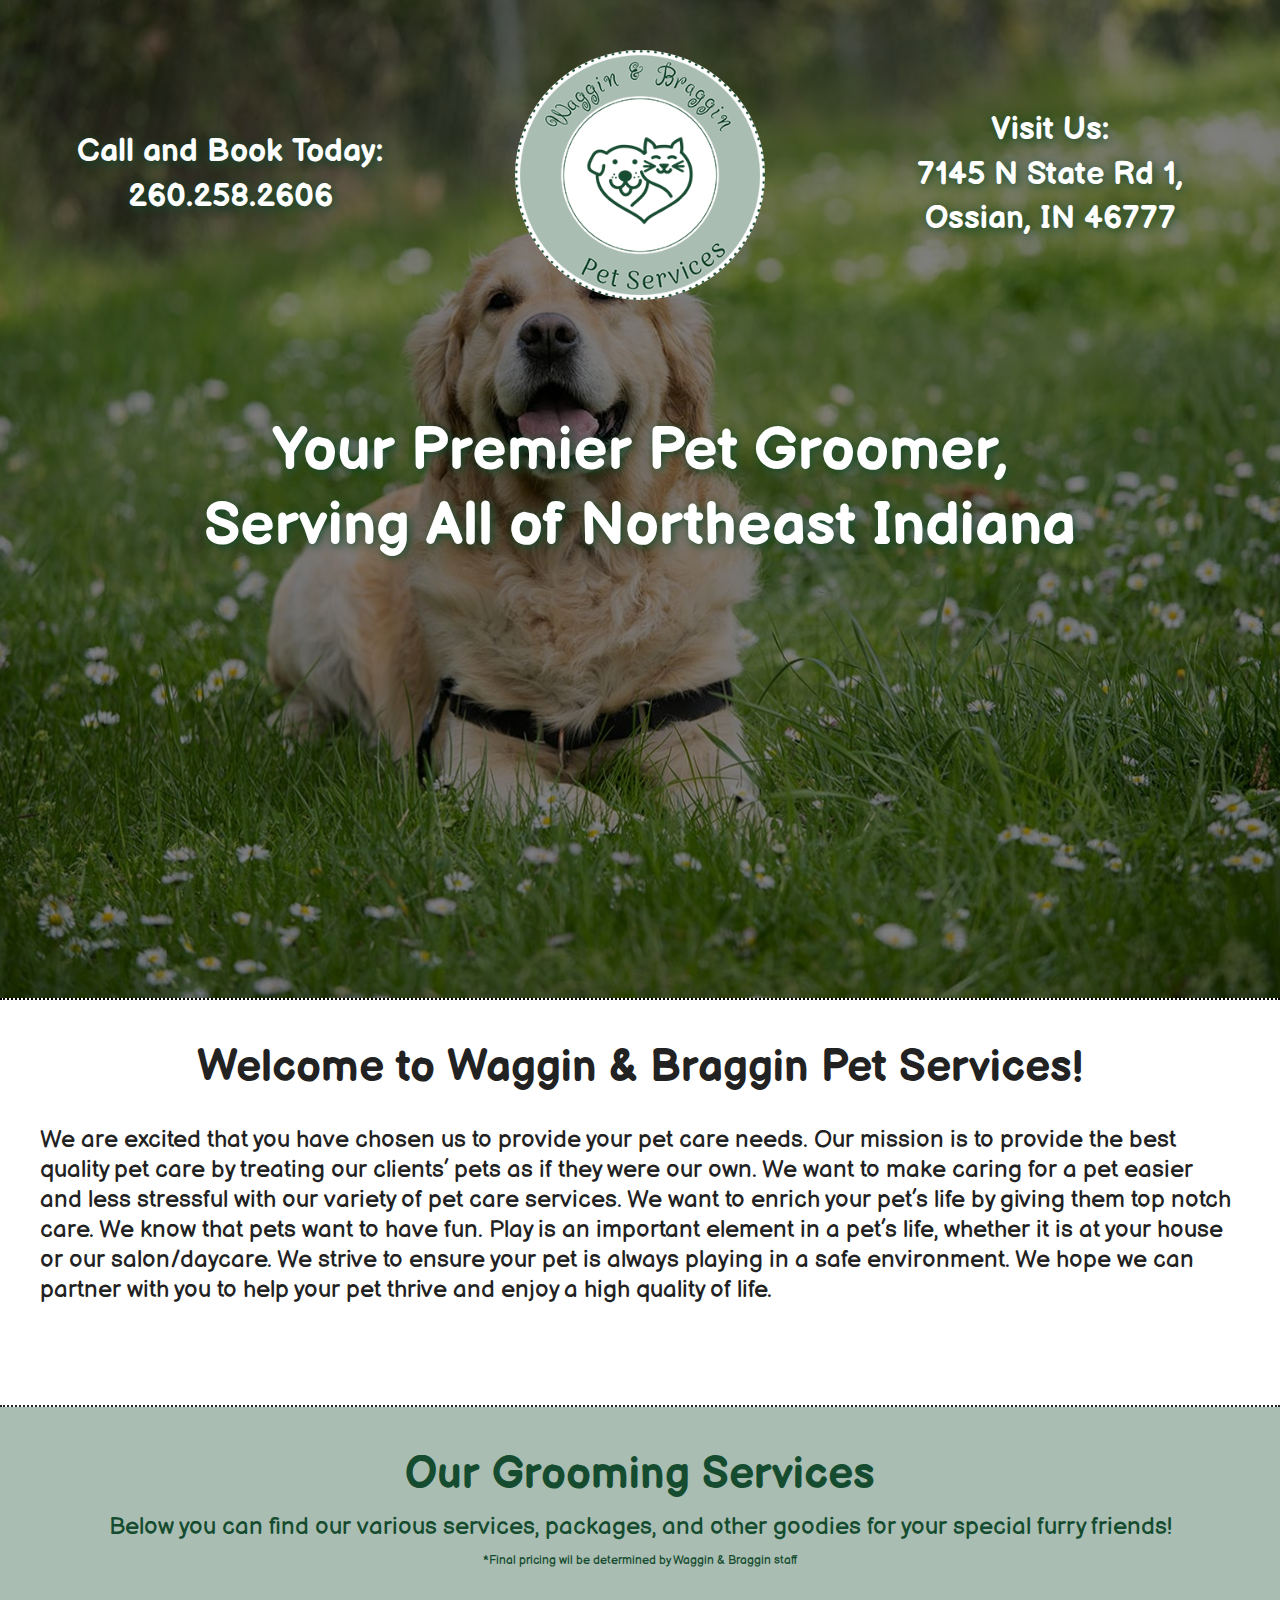
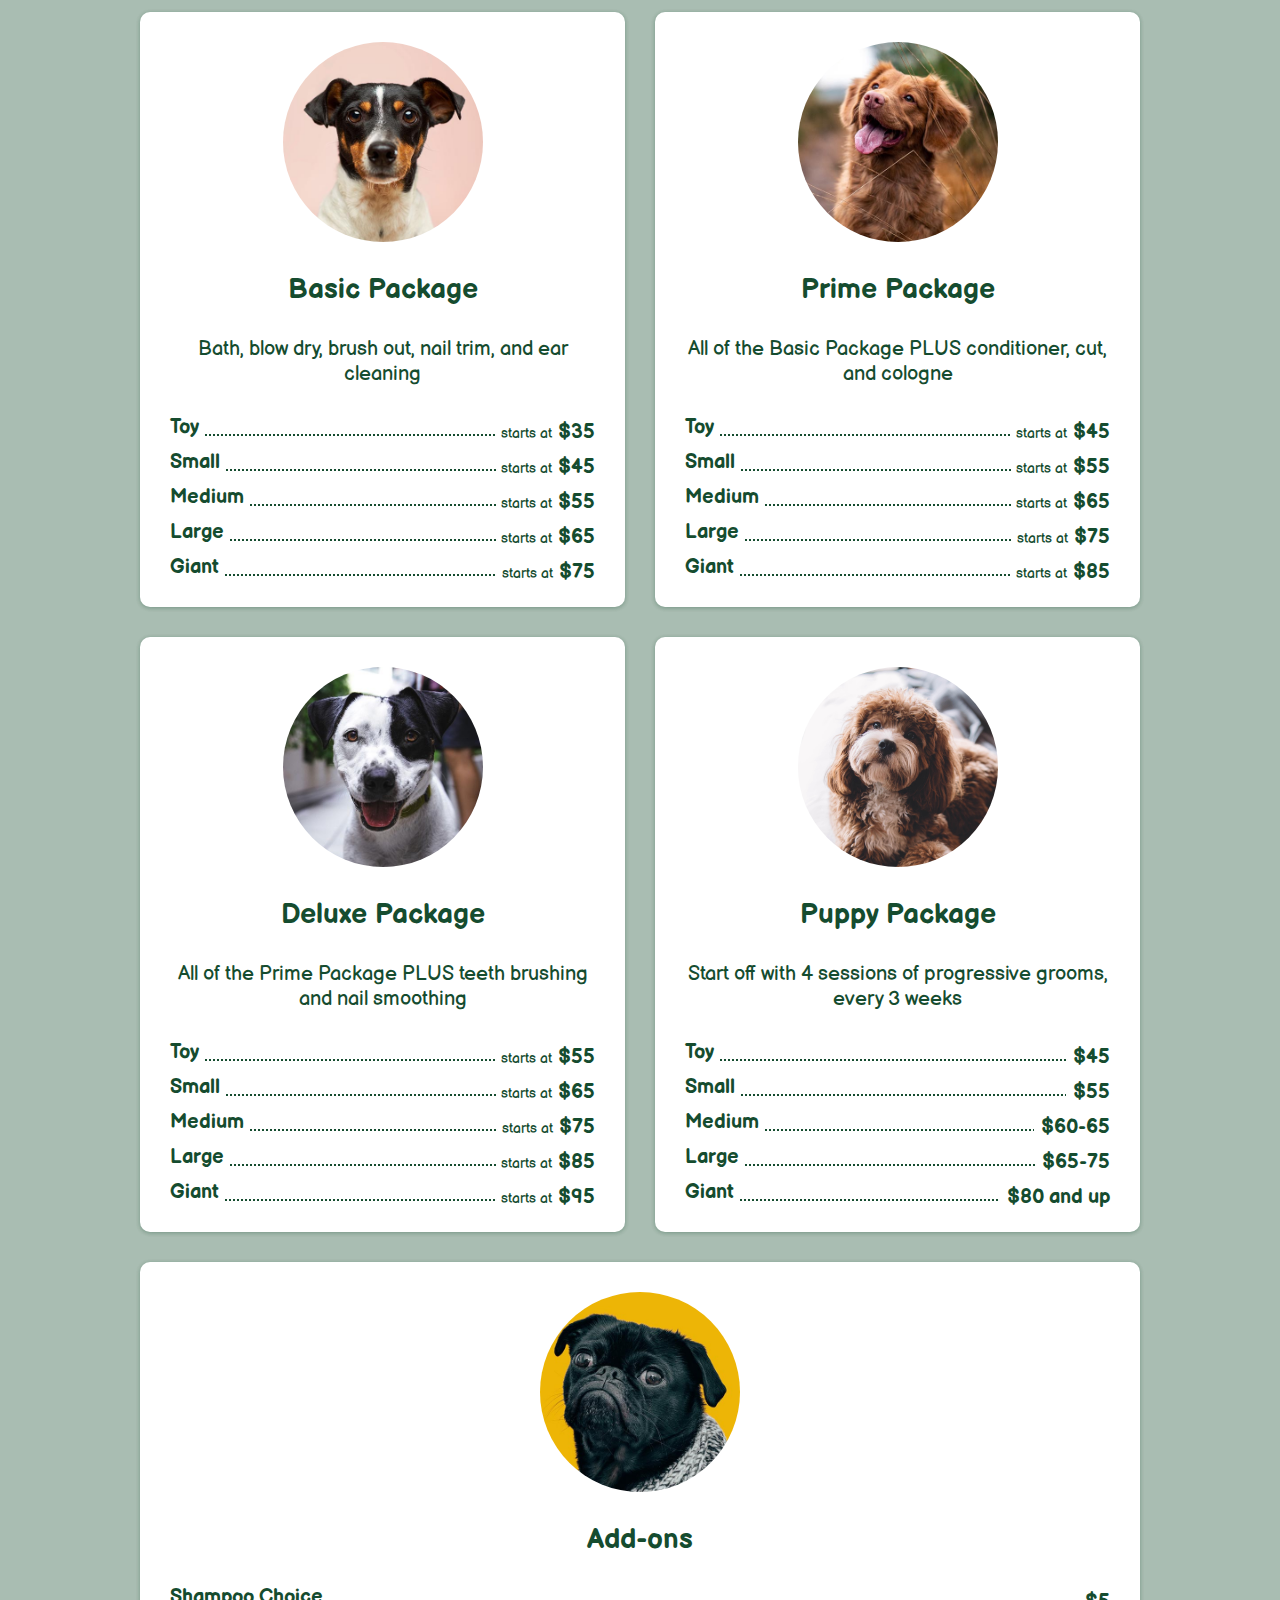
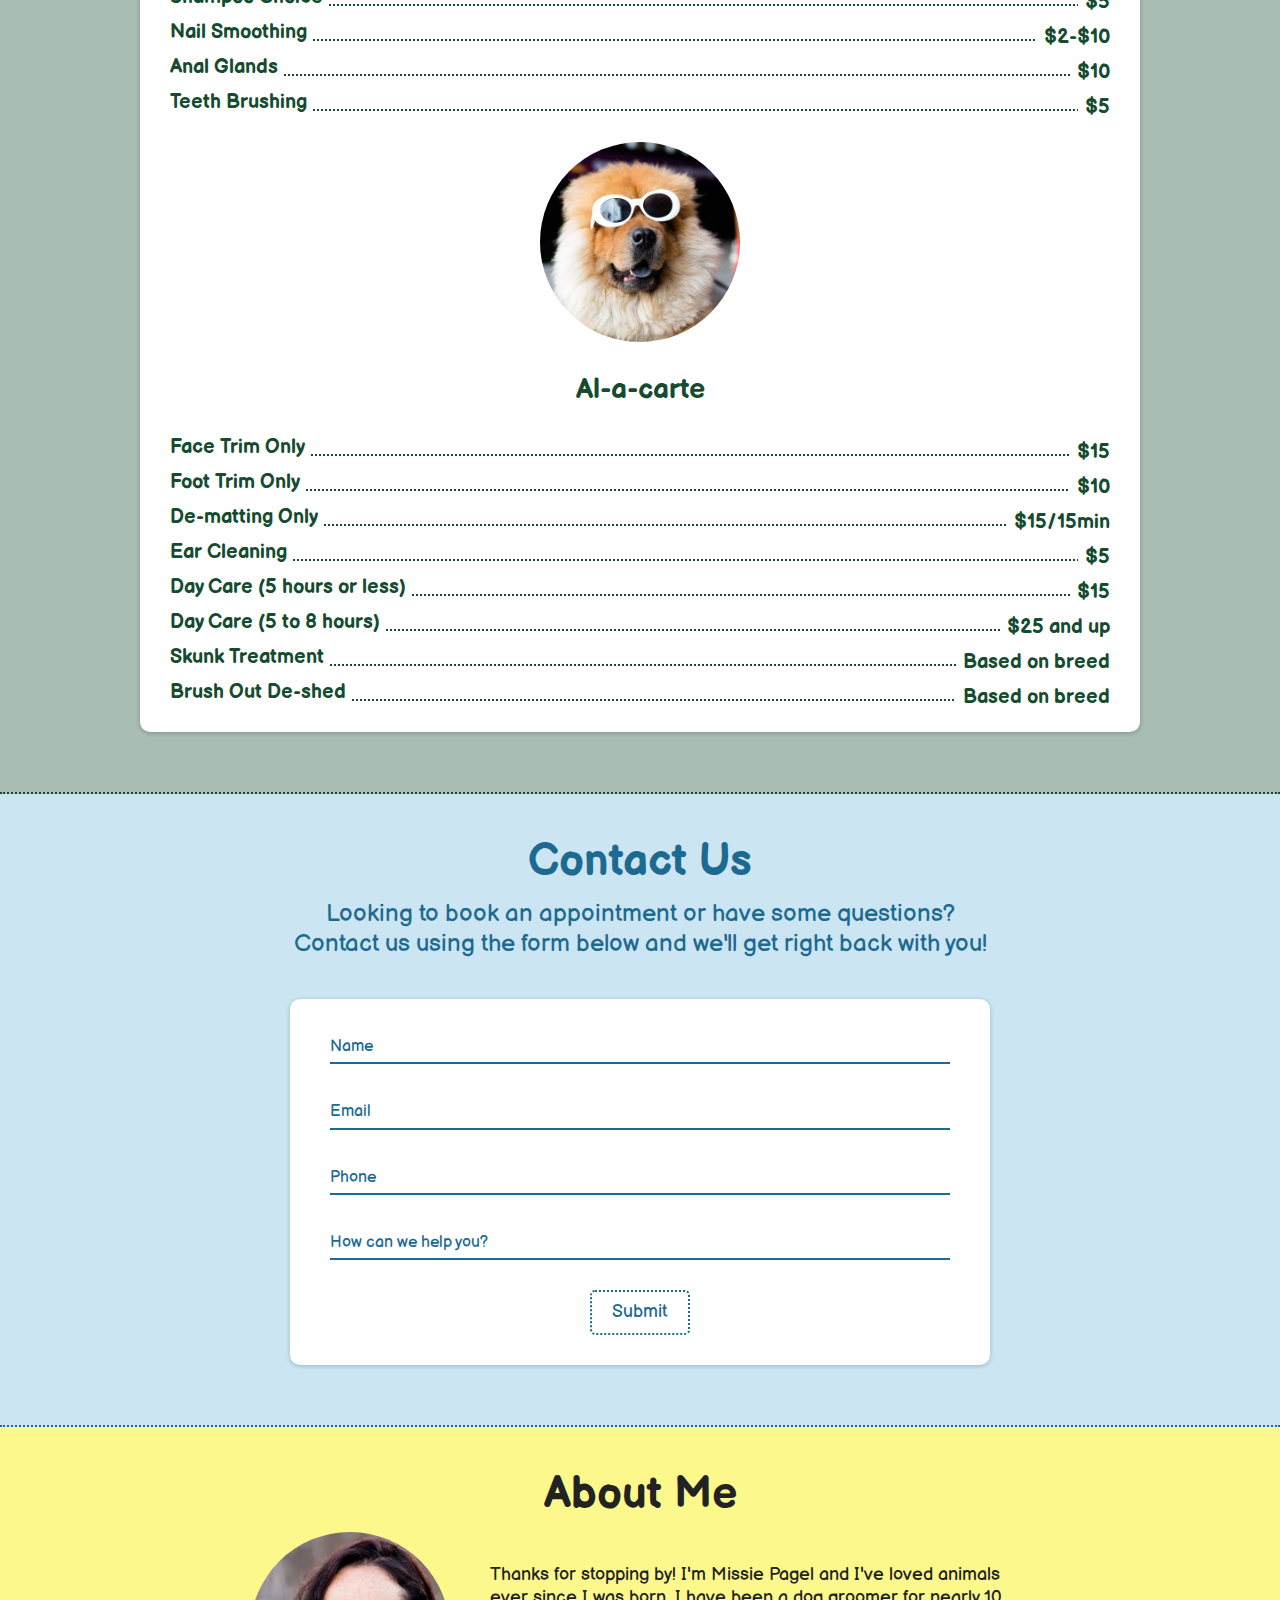
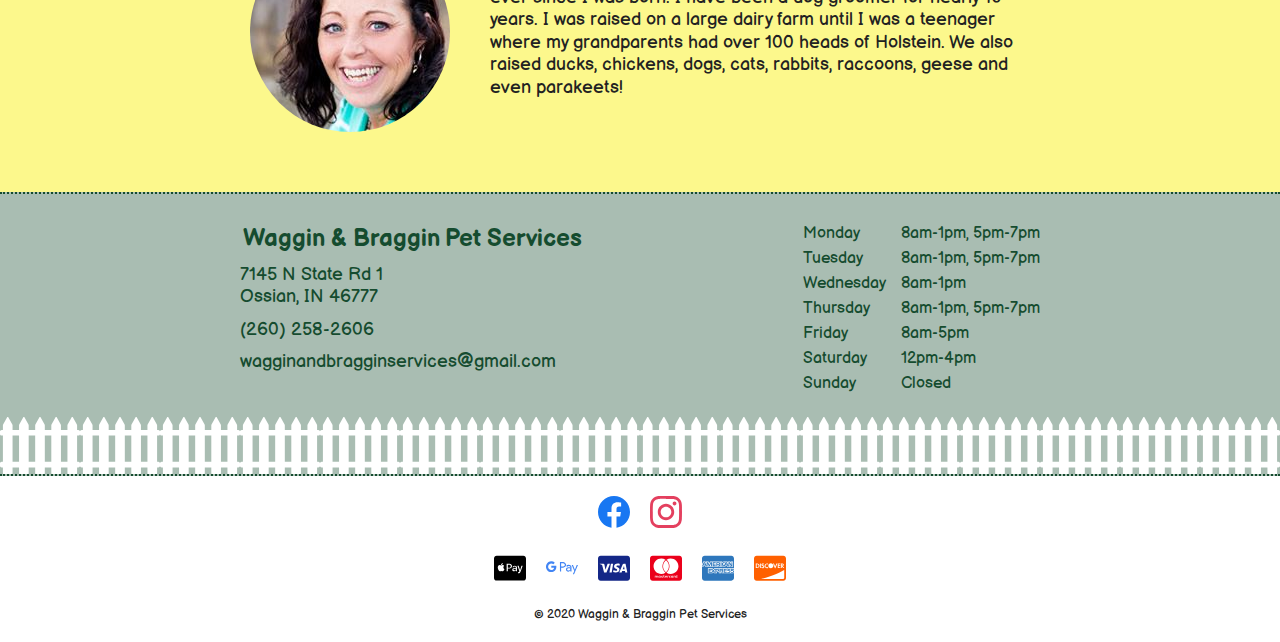
<file: home.html>
<!doctype html>

<html>
    <head>

        <meta charset="utf-8">
        <meta name="viewport" content="width=device-width, initial-scale=1">

        <title>Waggin & Braggin Pet Services | Ossian, Indiana</title>

        <meta name="theme-color" content="#a9bdb2">
        <meta name="mobile-web-app-capable" content="yes">
        <meta name="description" content="Fun, loving, patient, and experienced grooming salon and pet setting in your home. Based in Ossian, IN, we offer pet taxing to grooming appointments. Schedule online today!">
        <meta name="robots" content="index,follow">
        <meta name="googlebot" content="index,follow">
        <meta name="geo.position" content="40.846460;-85.165840">
        <meta name="geo.region" content="US-IN">
        <meta name="geo.placename" content="Ossian">
        <meta name="skype_toolbar" content="skype_toolbar_parser_compatible">
        <meta http-equiv="x-ua-compatible" content="ie=edge">

        <link rel="manifest" href="./manifest.json">
        <link rel="author" href="./humans.txt">
        <link href="https://fonts.googleapis.com/css2?family=Balsamiq+Sans:wght@400;700&display=swap" rel="stylesheet">
        <link rel="stylesheet" href="./assets/css/styles.css">
        <link rel="dns-prefetch" href="https://wagginbraggin.com/">
        <link rel="preconnect" href="https://www.wagginbraggin.com/">
        <link rel="prefetch" href="https://www.wagginbraggin.com/">
        <link rel="prerender" href="https://wagginbraggin.com/">
        <link rel="icon" sizes="192x192" href="./assets/img/icon.png">
        <link rel="apple-touch-icon" href="./assets/img/icon.png">
    </head>

    <body>

        <div class="master">
            <header class="header">

                <div class="header__action call">
                    <a href="tel:+12602582606" class="touch__link">
                        <span class="touch__text">Call and Book Today: <br/> 260.258.2606</span>
                    </a>
                </div>
                <div class="logo">
                    <a href="/" class="logo__link">
                        <img src="./assets/img/logo.png" alt="" class="logo__img" />
                    </a>
                </div>
                <div class="header__action visit">
                    <a href="https://www.google.com/maps/dir//Waggin+and+Braggin+Pet+Services/data=!4m8!4m7!1m0!1m5!1m1!1s0x8815ed9b62f65e73:0xe7ffd4547c183408!2m2!1d-85.1653941!2d40.846542899999996" class="touch__link touch__link--visit">
                        <span class="touch__text">Visit Us: <br/> 7145 N State Rd 1, Ossian, IN 46777</span>
                    </a>
                </div>
                <!-- <div class="nav">
                    <nav class="nav__nav">
                        <ul class="nav__list">
                            <li class="nav__item">
                                <a href="#services" class="nav__link">Services</a>
                            </li>
                            <li class="nav__item">
                                <a href="#gallery" class="nav__link">Gallery</a>
                            </li>
                            <li class="nav__item">
                                <a href="#reviews" class="nav__link">Reviews</a>
                            </li>
                            <li class="nav__item">
                                <a href="#contact" class="nav__link">Contact</a>
                            </li>
                        </ul>
                    </nav>
                </div> -->
            </header>

            <main class="main">
                <section class="section section--hero">
                    <h2 class="section__heading section__heading--hero">Your Premier Pet Groomer,<br/> Serving All of Northeast Indiana</h2>
                </section>
                <section class="section section--intro">
                    <div class="section__contain section__contain--intro">
                        <h1 class="section__heading section__heading--intro">Welcome to Waggin & Braggin Pet Services!</h1>
                        <div class="section__intro section__intro--intro">We are excited that you have chosen us to provide your pet care needs.  Our mission is to provide the best quality pet care by treating our clients’ pets as if they were our own.  We want to make caring for a pet easier and less stressful with our variety of pet care services.  We want to enrich your pet’s life by giving them top notch care. We know that pets want to have fun.  Play is an important element in a pet’s life, whether it is at your house or our salon/daycare.  We strive to ensure your pet is always playing in a safe environment.  We hope we can partner with you to help your pet thrive and enjoy a high quality of life.</div>
                    </div>
                </section>
                <section class="section section--services" id="services">
                    <h2 class="section__heading">Our Grooming Services</h2>
                    <div class="section__intro">Below you can find our various services, packages, and other goodies for your special furry friends! <br /> <small>*Final pricing wil be determined by Waggin & Braggin staff</small></div>
                    <div class="section__block">
                        <div class="services">
                            <div class="services">
                                <ul class="service__list">
                                    <li class="service">
                                        <div class="service__image">
                                            <img src="assets/img/service1.jpg" alt="" class="service__img" />
                                        </div>
                                        <h3 class="service__heading">Basic Package</h3>
                                        <div class="service__includes">Bath, blow dry, brush out, nail trim, and ear cleaning</div>
                                        <div class="service__cost">
                                            <ul class="service__cost-list">
                                                <li class="service__cost-item">
                                                    <div class="service__cost-label">Toy</div>
                                                    <div class="service__cost-value">starts at <span class="service__cost-dollar">$35</span></div>
                                                </li>
                                                <li class="service__cost-item">
                                                    <div class="service__cost-label">Small</div>
                                                    <div class="service__cost-value">starts at <span class="service__cost-dollar">$45</span></div>
                                                </li>
                                                <li class="service__cost-item">
                                                    <div class="service__cost-label">Medium</div>
                                                    <div class="service__cost-value">starts at <span class="service__cost-dollar">$55</span></div>
                                                </li>
                                                <li class="service__cost-item">
                                                    <div class="service__cost-label">Large</div>
                                                    <div class="service__cost-value">starts at <span class="service__cost-dollar">$65</span></div>
                                                </li>
                                                <li class="service__cost-item">
                                                    <div class="service__cost-label">Giant</div>
                                                    <div class="service__cost-value">starts at <span class="service__cost-dollar">$75</span></div>
                                                </li>
                                            </ul>
                                        </div>
                                    </li>
                                    <li class="service">
                                        <div class="service__image">
                                            <img src="assets/img/service2.jpg" alt="" class="service__img" />
                                        </div>
                                        <h3 class="service__heading">Prime Package</h3>
                                        <div class="service__includes">All of the Basic Package PLUS conditioner, cut, and cologne</div>
                                        <div class="service__cost">
                                            <ul class="service__cost-list">
                                                <li class="service__cost-item">
                                                    <div class="service__cost-label">Toy</div>
                                                    <div class="service__cost-value">starts at <span class="service__cost-dollar">$45</span></div>
                                                </li>
                                                <li class="service__cost-item">
                                                    <div class="service__cost-label">Small</div>
                                                    <div class="service__cost-value">starts at <span class="service__cost-dollar">$55</span></div>
                                                </li>
                                                <li class="service__cost-item">
                                                    <div class="service__cost-label">Medium</div>
                                                    <div class="service__cost-value">starts at <span class="service__cost-dollar">$65</span></div>
                                                </li>
                                                <li class="service__cost-item">
                                                    <div class="service__cost-label">Large</div>
                                                    <div class="service__cost-value">starts at <span class="service__cost-dollar">$75</span></div>
                                                </li>
                                                <li class="service__cost-item">
                                                    <div class="service__cost-label">Giant</div>
                                                    <div class="service__cost-value">starts at <span class="service__cost-dollar">$85</span></div>
                                                </li>
                                            </ul>
                                        </div>
                                    </li>
                                    <li class="service">
                                        <div class="service__image">
                                            <img src="assets/img/service3.jpg" alt="" class="service__img" />
                                        </div>
                                        <h3 class="service__heading">Deluxe Package</h3>
                                        <div class="service__includes">All of the Prime Package PLUS teeth brushing and nail smoothing</div>
                                        <div class="service__cost">
                                            <ul class="service__cost-list">
                                                <li class="service__cost-item">
                                                    <div class="service__cost-label">Toy</div>
                                                    <div class="service__cost-value">starts at <span class="service__cost-dollar">$55</span></div>
                                                </li>
                                                <li class="service__cost-item">
                                                    <div class="service__cost-label">Small</div>
                                                    <div class="service__cost-value">starts at <span class="service__cost-dollar">$65</span></div>
                                                </li>
                                                <li class="service__cost-item">
                                                    <div class="service__cost-label">Medium</div>
                                                    <div class="service__cost-value">starts at <span class="service__cost-dollar">$75</span></div>
                                                </li>
                                                <li class="service__cost-item">
                                                    <div class="service__cost-label">Large</div>
                                                    <div class="service__cost-value">starts at <span class="service__cost-dollar">$85</span></div>
                                                </li>
                                                <li class="service__cost-item">
                                                    <div class="service__cost-label">Giant</div>
                                                    <div class="service__cost-value">starts at <span class="service__cost-dollar">$95</span></div>
                                                </li>
                                            </ul>
                                        </div>
                                    </li>
                                    <li class="service">
                                        <div class="service__image">
                                            <img src="assets/img/service4.jpg" alt="" class="service__img" />
                                        </div>
                                        <h3 class="service__heading">Puppy Package</h3>
                                        <div class="service__includes">Start off with 4 sessions of progressive grooms, every 3 weeks</div>
                                        <div class="service__cost">
                                            <ul class="service__cost-list">
                                                <li class="service__cost-item">
                                                    <div class="service__cost-label">Toy</div>
                                                    <div class="service__cost-value"><span class="service__cost-dollar">$45</span></div>
                                                </li>
                                                <li class="service__cost-item">
                                                    <div class="service__cost-label">Small</div>
                                                    <div class="service__cost-value"><span class="service__cost-dollar">$55</span></div>
                                                </li>
                                                <li class="service__cost-item">
                                                    <div class="service__cost-label">Medium</div>
                                                    <div class="service__cost-value"><span class="service__cost-dollar">$60-65</span></div>
                                                </li>
                                                <li class="service__cost-item">
                                                    <div class="service__cost-label">Large</div>
                                                    <div class="service__cost-value"><span class="service__cost-dollar">$65-75</span></div>
                                                </li>
                                                <li class="service__cost-item">
                                                    <div class="service__cost-label">Giant</div>
                                                    <div class="service__cost-value"><span class="service__cost-dollar">$80 and up</span></div>
                                                </li>
                                            </ul>
                                        </div>
                                    </li>
                                    <li class="service service--extra">
                                        <div class="service__extra">
                                            <div class="service__image">
                                                <img src="assets/img/service5.jpg" alt="" class="service__img" />
                                            </div>
                                            <h3 class="service__heading">Add-ons</h3>
                                            <div class="service__cost">
                                                <ul class="service__cost-list">
                                                    <li class="service__cost-item">
                                                        <div class="service__cost-label">Shampoo Choice</div>
                                                        <div class="service__cost-value"><span class="service__cost-dollar">$5</span></div>
                                                    </li>
                                                    <li class="service__cost-item">
                                                        <div class="service__cost-label">Nail Smoothing</div>
                                                        <div class="service__cost-value"><span class="service__cost-dollar">$2-$10</span></div>
                                                    </li>
                                                    <li class="service__cost-item">
                                                        <div class="service__cost-label">Anal Glands</div>
                                                        <div class="service__cost-value"><span class="service__cost-dollar">$10</span></div>
                                                    </li>
                                                    <li class="service__cost-item">
                                                        <div class="service__cost-label">Teeth Brushing</div>
                                                        <div class="service__cost-value"><span class="service__cost-dollar">$5</span></div>
                                                    </li>
                                                </ul>
                                            </div>
                                        </div>
                                        <div class="service__extra">
                                            <div class="service__image">
                                                <img src="assets/img/service6.jpg" alt="" class="service__img" />
                                            </div>
                                            <h3 class="service__heading">Al-a-carte</h3>
                                            <div class="service__cost">
                                                <ul class="service__cost-list">
                                                    <li class="service__cost-item">
                                                        <div class="service__cost-label">Face Trim Only</div>
                                                        <div class="service__cost-value"><span class="service__cost-dollar">$15</span></div>
                                                    </li>
                                                    <li class="service__cost-item">
                                                        <div class="service__cost-label">Foot Trim Only</div>
                                                        <div class="service__cost-value"><span class="service__cost-dollar">$10</span></div>
                                                    </li>
                                                    <li class="service__cost-item">
                                                        <div class="service__cost-label">De-matting Only</div>
                                                        <div class="service__cost-value"><span class="service__cost-dollar">$15/15min</span></div>
                                                    </li>
                                                    <li class="service__cost-item">
                                                        <div class="service__cost-label">Ear Cleaning</div>
                                                        <div class="service__cost-value"><span class="service__cost-dollar">$5</span></div>
                                                    </li>
                                                    <li class="service__cost-item">
                                                        <div class="service__cost-label">Day Care (5 hours or less)</div>
                                                        <div class="service__cost-value"><span class="service__cost-dollar">$15</span></div>
                                                    </li>
                                                    <li class="service__cost-item">
                                                        <div class="service__cost-label">Day Care (5 to 8 hours)</div>
                                                        <div class="service__cost-value"><span class="service__cost-dollar">$25 and up</span></div>
                                                    </li>
                                                    <li class="service__cost-item">
                                                        <div class="service__cost-label">Skunk Treatment</div>
                                                        <div class="service__cost-value"><span class="service__cost-dollar">Based on breed</span></div>
                                                    </li>
                                                    <li class="service__cost-item">
                                                        <div class="service__cost-label">Brush Out De-shed</div>
                                                        <div class="service__cost-value"><span class="service__cost-dollar">Based on breed</span></div>
                                                    </li>
                                                </ul>
                                            </div>
                                        </div>
                                    </li>
                                </ul>
                            </div>
                        </div>
                    </div>
                </section>
                <!-- <section class="section section--gallery" id="gallery">
                    <div class="section__contain section__contain--gallery">
                        <h2 class="section__heading">Gallery</h2>
                        <div class="section__block"></div>
                    </div>
                </section>
                <section class="section section--reviews" id="reviews">
                    <div class="section__contain section__contain--reviews">
                        <h2 class="section__heading">What People Are Saying</h2>
                        <div class="section__block"></div>
                    </div>
                </section> -->
                <section class="section section--contact" id="contact">
                    <div class="section__contain section__contain--contact">
                        <h2 class="section__heading">Contact Us</h2>
                        <div class="section__intro">Looking to book an appointment or have some questions? <br/> Contact us using the form below and we'll get right back with you!</div>
                        <div class="section__block">
                            <form name="Contact Us" netlify class="form">
                                <div class="form__field form__field--name">
                                    <input class="form__input" placeholder="Name" type="text" name="name" id="name" required>
                                    <label class="form__label" for="name">Name</label>
                                </div>
                                <div class="form__field form__field--email">
                                    <input class="form__input" placeholder="Email" type="text" name="email" id="email" required>
                                    <label class="form__label" for="email">Email</label>
                                </div>
                                <div class="form__field form__field--phone">
                                    <input class="form__input" placeholder="Phone" type="tel" name="phone" id="phone">
                                    <label class="form__label" for="phone">Phone</label>
                                </div>
                                <div class="form__field form__field--comments">
                                    <textarea class="form__input form__input--textarea" placeholder="Comments" name="comments" required id="comments"></textarea>
                                    <label class="form__label" for="comments">How can we help you?</label>
                                </div>
                                <div class="form__submit">
                                    <button class="form__button" type="submit">Submit</button>
                                </div>
                            </form>
                        </div>
                    </div>
                </section>
                <section class="section section--about" id="about">
                    <div class="section__contain section__contain--about">
                        <h2 class="section__heading">About Me</h2>
                        <div class="section__block">
                            <div class="about">
                                <div class="about__head">
                                    <img src="./assets/img/about.jpg" alt="" class="about__head-img" />
                                </div>
                                <div class="about__text">Thanks for stopping by! I'm Missie Pagel and I've loved animals ever since I was born. I have been a dog groomer for nearly 10 years. I was raised on a large dairy farm until I was a teenager where my grandparents had over 100 heads of Holstein. We also raised ducks, chickens, dogs, cats, rabbits, raccoons, geese and even parakeets!</div>
                            </div>
                        </div>
                    </div>
                </section>
            </main>

            <footer class="footer">
                <div class="info">
                    <div class="info__contain">
                        <div class="info__full">
                            <div class="info__name">
                                <span>Waggin & Braggin</span>
                                <span>Pet Services</span>
                            </div>
                            <div class="info__address">
                                <div class="info__address-line">7145 N State Rd 1</div>
                                <div class="info__address-line">Ossian, IN 46777</div>
                            </div>
                            <div class="info__phone">(260) 258-2606</div>
                            <div class="info__email">
                                <span>wagginandbragginservices</span>
                                <span>@gmail.com</span>
                            </div>
                        </div>
                        <div class="info__hours">
                            <div class="info__hours-line">
                                <div class="info__hours-day">Monday</div>
                                <div class="info__hours-time">8am-1pm, 5pm-7pm</div>
                            </div>
                            <div class="info__hours-line">
                                <div class="info__hours-day">Tuesday</div>
                                <div class="info__hours-time">8am-1pm, 5pm-7pm</div>
                            </div>
                            <div class="info__hours-line">
                                <div class="info__hours-day">Wednesday</div>
                                <div class="info__hours-time">8am-1pm</div>
                            </div>
                            <div class="info__hours-line">
                                <div class="info__hours-day">Thursday</div>
                                <div class="info__hours-time">8am-1pm, 5pm-7pm</div>
                            </div>
                            <div class="info__hours-line">
                                <div class="info__hours-day">Friday</div>
                                <div class="info__hours-time">8am-5pm</div>
                            </div>
                            <div class="info__hours-line">
                                <div class="info__hours-day">Saturday</div>
                                <div class="info__hours-time">12pm-4pm</div>
                            </div>
                            <div class="info__hours-line">
                                <div class="info__hours-day">Sunday</div>
                                <div class="info__hours-time">Closed</div>
                            </div>
                        </div>
                    </div>
                </div>
                <div class="social">
                    <ul class="social__list">
                        <li class="social__item">
                            <a href="https://facebook.com/WagginandbragginOssianIndiana" class="social__link">
                                <svg role="img" viewBox="0 0 24 24" class="social__svg social__svg--fb">
                                    <title>Like us on Facebook</title>
                                    <path d="M23.9981 11.9991C23.9981 5.37216 18.626 0 11.9991 0C5.37216 0 0 5.37216 0 11.9991C0 17.9882 4.38789 22.9522 10.1242 23.8524V15.4676H7.07758V11.9991H10.1242V9.35553C10.1242 6.34826 11.9156 4.68714 14.6564 4.68714C15.9692 4.68714 17.3424 4.92149 17.3424 4.92149V7.87439H15.8294C14.3388 7.87439 13.8739 8.79933 13.8739 9.74824V11.9991H17.2018L16.6698 15.4676H13.8739V23.8524C19.6103 22.9522 23.9981 17.9882 23.9981 11.9991Z"/>
                                </svg>
                            </a>
                        </li>
                        <li class="social__item">
                            <a href="https://instagram.com/WagAndBrag" class="social__link">
                                <svg role="img" viewBox="0 0 24 24" class="social__svg social__svg--ig">
                                    <title>Follow us on Instagram</title>
                                    <path d="M12 0C8.74 0 8.333.015 7.053.072 5.775.132 4.905.333 4.14.63c-.789.306-1.459.717-2.126 1.384S.935 3.35.63 4.14C.333 4.905.131 5.775.072 7.053.012 8.333 0 8.74 0 12s.015 3.667.072 4.947c.06 1.277.261 2.148.558 2.913.306.788.717 1.459 1.384 2.126.667.666 1.336 1.079 2.126 1.384.766.296 1.636.499 2.913.558C8.333 23.988 8.74 24 12 24s3.667-.015 4.947-.072c1.277-.06 2.148-.262 2.913-.558.788-.306 1.459-.718 2.126-1.384.666-.667 1.079-1.335 1.384-2.126.296-.765.499-1.636.558-2.913.06-1.28.072-1.687.072-4.947s-.015-3.667-.072-4.947c-.06-1.277-.262-2.149-.558-2.913-.306-.789-.718-1.459-1.384-2.126C21.319 1.347 20.651.935 19.86.63c-.765-.297-1.636-.499-2.913-.558C15.667.012 15.26 0 12 0zm0 2.16c3.203 0 3.585.016 4.85.071 1.17.055 1.805.249 2.227.415.562.217.96.477 1.382.896.419.42.679.819.896 1.381.164.422.36 1.057.413 2.227.057 1.266.07 1.646.07 4.85s-.015 3.585-.074 4.85c-.061 1.17-.256 1.805-.421 2.227-.224.562-.479.96-.899 1.382-.419.419-.824.679-1.38.896-.42.164-1.065.36-2.235.413-1.274.057-1.649.07-4.859.07-3.211 0-3.586-.015-4.859-.074-1.171-.061-1.816-.256-2.236-.421-.569-.224-.96-.479-1.379-.899-.421-.419-.69-.824-.9-1.38-.165-.42-.359-1.065-.42-2.235-.045-1.26-.061-1.649-.061-4.844 0-3.196.016-3.586.061-4.861.061-1.17.255-1.814.42-2.234.21-.57.479-.96.9-1.381.419-.419.81-.689 1.379-.898.42-.166 1.051-.361 2.221-.421 1.275-.045 1.65-.06 4.859-.06l.045.03zm0 3.678c-3.405 0-6.162 2.76-6.162 6.162 0 3.405 2.76 6.162 6.162 6.162 3.405 0 6.162-2.76 6.162-6.162 0-3.405-2.76-6.162-6.162-6.162zM12 16c-2.21 0-4-1.79-4-4s1.79-4 4-4 4 1.79 4 4-1.79 4-4 4zm7.846-10.405c0 .795-.646 1.44-1.44 1.44-.795 0-1.44-.646-1.44-1.44 0-.794.646-1.439 1.44-1.439.793-.001 1.44.645 1.44 1.439z"/>
                                </svg>
                            </a>
                        </li>
                    </ul>
                </div>
                <div class="payments">
                    <ul class="payments__list">
                        <li class="payments__item payments__item--ap">
                            <svg role="img" viewBox="0 0 576 512" class="payments__svg payments__svg--ap">
                                <title>We Accept Apple Pay</title>
                                <path d="M302.2 218.4c0 17.2-10.5 27.1-29 27.1h-24.3v-54.2h24.4c18.4 0 28.9 9.8 28.9 27.1zm47.5 62.6c0 8.3 7.2 13.7 18.5 13.7 14.4 0 25.2-9.1 25.2-21.9v-7.7l-23.5 1.5c-13.3.9-20.2 5.8-20.2 14.4zM576 79v352c0 26.5-21.5 48-48 48H48c-26.5 0-48-21.5-48-48V79c0-26.5 21.5-48 48-48h480c26.5 0 48 21.5 48 48zM127.8 197.2c8.4.7 16.8-4.2 22.1-10.4 5.2-6.4 8.6-15 7.7-23.7-7.4.3-16.6 4.9-21.9 11.3-4.8 5.5-8.9 14.4-7.9 22.8zm60.6 74.5c-.2-.2-19.6-7.6-19.8-30-.2-18.7 15.3-27.7 16-28.2-8.8-13-22.4-14.4-27.1-14.7-12.2-.7-22.6 6.9-28.4 6.9-5.9 0-14.7-6.6-24.3-6.4-12.5.2-24.2 7.3-30.5 18.6-13.1 22.6-3.4 56 9.3 74.4 6.2 9.1 13.7 19.1 23.5 18.7 9.3-.4 13-6 24.2-6 11.3 0 14.5 6 24.3 5.9 10.2-.2 16.5-9.1 22.8-18.2 6.9-10.4 9.8-20.4 10-21zm135.4-53.4c0-26.6-18.5-44.8-44.9-44.8h-51.2v136.4h21.2v-46.6h29.3c26.8 0 45.6-18.4 45.6-45zm90 23.7c0-19.7-15.8-32.4-40-32.4-22.5 0-39.1 12.9-39.7 30.5h19.1c1.6-8.4 9.4-13.9 20-13.9 13 0 20.2 6 20.2 17.2v7.5l-26.4 1.6c-24.6 1.5-37.9 11.6-37.9 29.1 0 17.7 13.7 29.4 33.4 29.4 13.3 0 25.6-6.7 31.2-17.4h.4V310h19.6v-68zM516 210.9h-21.5l-24.9 80.6h-.4l-24.9-80.6H422l35.9 99.3-1.9 6c-3.2 10.2-8.5 14.2-17.9 14.2-1.7 0-4.9-.2-6.2-.3v16.4c1.2.4 6.5.5 8.1.5 20.7 0 30.4-7.9 38.9-31.8L516 210.9z"/>
                            </svg>
                        </li>
                        <li class="payments__item payments__item--gp">
                            <svg role="img" viewBox="0 0 640 512" class="payments__svg payments__svg--gp">
                                <title>We Accept Google Pay</title>
                                <path d="M105.72,215v41.25h57.1a49.66,49.66,0,0,1-21.14,32.6c-9.54,6.55-21.72,10.28-36,10.28-27.6,0-50.93-18.91-59.3-44.22a65.61,65.61,0,0,1,0-41l0,0c8.37-25.46,31.7-44.37,59.3-44.37a56.43,56.43,0,0,1,40.51,16.08L176.47,155a101.24,101.24,0,0,0-70.75-27.84,105.55,105.55,0,0,0-94.38,59.11,107.64,107.64,0,0,0,0,96.18v.15a105.41,105.41,0,0,0,94.38,59c28.47,0,52.55-9.53,70-25.91,20-18.61,31.41-46.15,31.41-78.91A133.76,133.76,0,0,0,205.38,215Zm389.41-4c-10.13-9.38-23.93-14.14-41.39-14.14-22.46,0-39.34,8.34-50.5,24.86l20.85,13.26q11.45-17,31.26-17a34.05,34.05,0,0,1,22.75,8.79A28.14,28.14,0,0,1,487.79,248v5.51c-9.1-5.07-20.55-7.75-34.64-7.75-16.44,0-29.65,3.88-39.49,11.77s-14.82,18.31-14.82,31.56a39.74,39.74,0,0,0,13.94,31.27c9.25,8.34,21,12.51,34.79,12.51,16.29,0,29.21-7.3,39-21.89h1v17.72h22.61V250C510.25,233.45,505.26,220.34,495.13,211ZM475.9,300.3a37.32,37.32,0,0,1-26.57,11.16A28.61,28.61,0,0,1,431,305.21a19.41,19.41,0,0,1-7.77-15.63c0-7,3.22-12.81,9.54-17.42s14.53-7,24.07-7C470,265,480.3,268,487.64,273.94,487.64,284.07,483.68,292.85,475.9,300.3Zm-93.65-142A55.71,55.71,0,0,0,341.74,142H279.07V328.74H302.7V253.1h39c16,0,29.5-5.36,40.51-15.93.88-.89,1.76-1.79,2.65-2.68A54.45,54.45,0,0,0,382.25,158.26Zm-16.58,62.23a30.65,30.65,0,0,1-23.34,9.68H302.7V165h39.63a32,32,0,0,1,22.6,9.23A33.18,33.18,0,0,1,365.67,220.49ZM614.31,201,577.77,292.7h-.45L539.9,201H514.21L566,320.55l-29.35,64.32H561L640,201Z"/>
                            </svg>
                        </li>
                        <li class="payments__item payments__item--vi">
                            <svg role="img" viewBox="0 0 576 512" class="payments__svg payments__svg--vi">
                                <title>We Accept Visa</title>
                                <path d="M470.1 231.3s7.6 37.2 9.3 45H446c3.3-8.9 16-43.5 16-43.5-.2.3 3.3-9.1 5.3-14.9l2.8 13.4zM576 80v352c0 26.5-21.5 48-48 48H48c-26.5 0-48-21.5-48-48V80c0-26.5 21.5-48 48-48h480c26.5 0 48 21.5 48 48zM152.5 331.2L215.7 176h-42.5l-39.3 106-4.3-21.5-14-71.4c-2.3-9.9-9.4-12.7-18.2-13.1H32.7l-.7 3.1c15.8 4 29.9 9.8 42.2 17.1l35.8 135h42.5zm94.4.2L272.1 176h-40.2l-25.1 155.4h40.1zm139.9-50.8c.2-17.7-10.6-31.2-33.7-42.3-14.1-7.1-22.7-11.9-22.7-19.2.2-6.6 7.3-13.4 23.1-13.4 13.1-.3 22.7 2.8 29.9 5.9l3.6 1.7 5.5-33.6c-7.9-3.1-20.5-6.6-36-6.6-39.7 0-67.6 21.2-67.8 51.4-.3 22.3 20 34.7 35.2 42.2 15.5 7.6 20.8 12.6 20.8 19.3-.2 10.4-12.6 15.2-24.1 15.2-16 0-24.6-2.5-37.7-8.3l-5.3-2.5-5.6 34.9c9.4 4.3 26.8 8.1 44.8 8.3 42.2.1 69.7-20.8 70-53zM528 331.4L495.6 176h-31.1c-9.6 0-16.9 2.8-21 12.9l-59.7 142.5H426s6.9-19.2 8.4-23.3H486c1.2 5.5 4.8 23.3 4.8 23.3H528z"/>
                            </svg>
                        </li>
                        <li class="payments__item payments__item--mc">
                            <svg role="img" viewBox="0 0 576 512" class="payments__svg payments__svg--mc">
                                <title>We Accept Mastercard</title>
                                <path d="M482.9 410.3c0 6.8-4.6 11.7-11.2 11.7-6.8 0-11.2-5.2-11.2-11.7 0-6.5 4.4-11.7 11.2-11.7 6.6 0 11.2 5.2 11.2 11.7zm-310.8-11.7c-7.1 0-11.2 5.2-11.2 11.7 0 6.5 4.1 11.7 11.2 11.7 6.5 0 10.9-4.9 10.9-11.7-.1-6.5-4.4-11.7-10.9-11.7zm117.5-.3c-5.4 0-8.7 3.5-9.5 8.7h19.1c-.9-5.7-4.4-8.7-9.6-8.7zm107.8.3c-6.8 0-10.9 5.2-10.9 11.7 0 6.5 4.1 11.7 10.9 11.7 6.8 0 11.2-4.9 11.2-11.7 0-6.5-4.4-11.7-11.2-11.7zm105.9 26.1c0 .3.3.5.3 1.1 0 .3-.3.5-.3 1.1-.3.3-.3.5-.5.8-.3.3-.5.5-1.1.5-.3.3-.5.3-1.1.3-.3 0-.5 0-1.1-.3-.3 0-.5-.3-.8-.5-.3-.3-.5-.5-.5-.8-.3-.5-.3-.8-.3-1.1 0-.5 0-.8.3-1.1 0-.5.3-.8.5-1.1.3-.3.5-.3.8-.5.5-.3.8-.3 1.1-.3.5 0 .8 0 1.1.3.5.3.8.3 1.1.5s.2.6.5 1.1zm-2.2 1.4c.5 0 .5-.3.8-.3.3-.3.3-.5.3-.8 0-.3 0-.5-.3-.8-.3 0-.5-.3-1.1-.3h-1.6v3.5h.8V426h.3l1.1 1.4h.8l-1.1-1.3zM576 81v352c0 26.5-21.5 48-48 48H48c-26.5 0-48-21.5-48-48V81c0-26.5 21.5-48 48-48h480c26.5 0 48 21.5 48 48zM64 220.6c0 76.5 62.1 138.5 138.5 138.5 27.2 0 53.9-8.2 76.5-23.1-72.9-59.3-72.4-171.2 0-230.5-22.6-15-49.3-23.1-76.5-23.1-76.4-.1-138.5 62-138.5 138.2zm224 108.8c70.5-55 70.2-162.2 0-217.5-70.2 55.3-70.5 162.6 0 217.5zm-142.3 76.3c0-8.7-5.7-14.4-14.7-14.7-4.6 0-9.5 1.4-12.8 6.5-2.4-4.1-6.5-6.5-12.2-6.5-3.8 0-7.6 1.4-10.6 5.4V392h-8.2v36.7h8.2c0-18.9-2.5-30.2 9-30.2 10.2 0 8.2 10.2 8.2 30.2h7.9c0-18.3-2.5-30.2 9-30.2 10.2 0 8.2 10 8.2 30.2h8.2v-23zm44.9-13.7h-7.9v4.4c-2.7-3.3-6.5-5.4-11.7-5.4-10.3 0-18.2 8.2-18.2 19.3 0 11.2 7.9 19.3 18.2 19.3 5.2 0 9-1.9 11.7-5.4v4.6h7.9V392zm40.5 25.6c0-15-22.9-8.2-22.9-15.2 0-5.7 11.9-4.8 18.5-1.1l3.3-6.5c-9.4-6.1-30.2-6-30.2 8.2 0 14.3 22.9 8.3 22.9 15 0 6.3-13.5 5.8-20.7.8l-3.5 6.3c11.2 7.6 32.6 6 32.6-7.5zm35.4 9.3l-2.2-6.8c-3.8 2.1-12.2 4.4-12.2-4.1v-16.6h13.1V392h-13.1v-11.2h-8.2V392h-7.6v7.3h7.6V416c0 17.6 17.3 14.4 22.6 10.9zm13.3-13.4h27.5c0-16.2-7.4-22.6-17.4-22.6-10.6 0-18.2 7.9-18.2 19.3 0 20.5 22.6 23.9 33.8 14.2l-3.8-6c-7.8 6.4-19.6 5.8-21.9-4.9zm59.1-21.5c-4.6-2-11.6-1.8-15.2 4.4V392h-8.2v36.7h8.2V408c0-11.6 9.5-10.1 12.8-8.4l2.4-7.6zm10.6 18.3c0-11.4 11.6-15.1 20.7-8.4l3.8-6.5c-11.6-9.1-32.7-4.1-32.7 15 0 19.8 22.4 23.8 32.7 15l-3.8-6.5c-9.2 6.5-20.7 2.6-20.7-8.6zm66.7-18.3H408v4.4c-8.3-11-29.9-4.8-29.9 13.9 0 19.2 22.4 24.7 29.9 13.9v4.6h8.2V392zm33.7 0c-2.4-1.2-11-2.9-15.2 4.4V392h-7.9v36.7h7.9V408c0-11 9-10.3 12.8-8.4l2.4-7.6zm40.3-14.9h-7.9v19.3c-8.2-10.9-29.9-5.1-29.9 13.9 0 19.4 22.5 24.6 29.9 13.9v4.6h7.9v-51.7zm7.6-75.1v4.6h.8V302h1.9v-.8h-4.6v.8h1.9zm6.6 123.8c0-.5 0-1.1-.3-1.6-.3-.3-.5-.8-.8-1.1-.3-.3-.8-.5-1.1-.8-.5 0-1.1-.3-1.6-.3-.3 0-.8.3-1.4.3-.5.3-.8.5-1.1.8-.5.3-.8.8-.8 1.1-.3.5-.3 1.1-.3 1.6 0 .3 0 .8.3 1.4 0 .3.3.8.8 1.1.3.3.5.5 1.1.8.5.3 1.1.3 1.4.3.5 0 1.1 0 1.6-.3.3-.3.8-.5 1.1-.8.3-.3.5-.8.8-1.1.3-.6.3-1.1.3-1.4zm3.2-124.7h-1.4l-1.6 3.5-1.6-3.5h-1.4v5.4h.8v-4.1l1.6 3.5h1.1l1.4-3.5v4.1h1.1v-5.4zm4.4-80.5c0-76.2-62.1-138.3-138.5-138.3-27.2 0-53.9 8.2-76.5 23.1 72.1 59.3 73.2 171.5 0 230.5 22.6 15 49.5 23.1 76.5 23.1 76.4.1 138.5-61.9 138.5-138.4z"/>
                            </svg>
                        </li>
                        <li class="payments__item payments__item--ae">
                            <svg role="img" viewBox="0 0 576 512" class="payments__svg payments__svg--ae">
                                <title>We Accept American Express</title>
                                <path d="M325.1 167.8c0-16.4-14.1-18.4-27.4-18.4l-39.1-.3v69.3H275v-25.1h18c18.4 0 14.5 10.3 14.8 25.1h16.6v-13.5c0-9.2-1.5-15.1-11-18.4 7.4-3 11.8-10.7 11.7-18.7zm-29.4 11.3H275v-15.3h21c5.1 0 10.7 1 10.7 7.4 0 6.6-5.3 7.9-11 7.9zM279 268.6h-52.7l-21 22.8-20.5-22.8h-66.5l-.1 69.3h65.4l21.3-23 20.4 23h32.2l.1-23.3c18.9 0 49.3 4.6 49.3-23.3 0-17.3-12.3-22.7-27.9-22.7zm-103.8 54.7h-40.6v-13.8h36.3v-14.1h-36.3v-12.5h41.7l17.9 20.2zm65.8 8.2l-25.3-28.1L241 276zm37.8-31h-21.2v-17.6h21.5c5.6 0 10.2 2.3 10.2 8.4 0 6.4-4.6 9.2-10.5 9.2zm-31.6-136.7v-14.6h-55.5v69.3h55.5v-14.3h-38.9v-13.8h37.8v-14.1h-37.8v-12.5zM576 255.4h-.2zm-194.6 31.9c0-16.4-14.1-18.7-27.1-18.7h-39.4l-.1 69.3h16.6l.1-25.3h17.6c11 0 14.8 2 14.8 13.8l-.1 11.5h16.6l.1-13.8c0-8.9-1.8-15.1-11-18.4 7.7-3.1 11.8-10.8 11.9-18.4zm-29.2 11.2h-20.7v-15.6h21c5.1 0 10.7 1 10.7 7.4 0 6.9-5.4 8.2-11 8.2zm-172.8-80v-69.3h-27.6l-19.7 47-21.7-47H83.3v65.7l-28.1-65.7H30.7L1 218.5h17.9l6.4-15.3h34.5l6.4 15.3H100v-54.2l24 54.2h14.6l24-54.2v54.2zM31.2 188.8l11.2-27.6 11.5 27.6zm477.4 158.9v-4.5c-10.8 5.6-3.9 4.5-156.7 4.5 0-25.2.1-23.9 0-25.2-1.7-.1-3.2-.1-9.4-.1 0 17.9-.1 6.8-.1 25.3h-39.6c0-12.1.1-15.3.1-29.2-10 6-22.8 6.4-34.3 6.2 0 14.7-.1 8.3-.1 23h-48.9c-5.1-5.7-2.7-3.1-15.4-17.4-3.2 3.5-12.8 13.9-16.1 17.4h-82v-92.3h83.1c5 5.6 2.8 3.1 15.5 17.2 3.2-3.5 12.2-13.4 15.7-17.2h58c9.8 0 18 1.9 24.3 5.6v-5.6c54.3 0 64.3-1.4 75.7 5.1v-5.1h78.2v5.2c11.4-6.9 19.6-5.2 64.9-5.2v5c10.3-5.9 16.6-5.2 54.3-5V80c0-26.5-21.5-48-48-48h-480c-26.5 0-48 21.5-48 48v109.8c9.4-21.9 19.7-46 23.1-53.9h39.7c4.3 10.1 1.6 3.7 9 21.1v-21.1h46c2.9 6.2 11.1 24 13.9 30 5.8-13.6 10.1-23.9 12.6-30h103c0-.1 11.5 0 11.6 0 43.7.2 53.6-.8 64.4 5.3v-5.3H363v9.3c7.6-6.1 17.9-9.3 30.7-9.3h27.6c0 .5 1.9.3 2.3.3H456c4.2 9.8 2.6 6 8.8 20.6v-20.6h43.3c4.9 8-1-1.8 11.2 18.4v-18.4h39.9v92h-41.6c-5.4-9-1.4-2.2-13.2-21.9v21.9h-52.8c-6.4-14.8-.1-.3-6.6-15.3h-19c-4.2 10-2.2 5.2-6.4 15.3h-26.8c-12.3 0-22.3-3-29.7-8.9v8.9h-66.5c-.3-13.9-.1-24.8-.1-24.8-1.8-.3-3.4-.2-9.8-.2v25.1H151.2v-11.4c-2.5 5.6-2.7 5.9-5.1 11.4h-29.5c-4-8.9-2.9-6.4-5.1-11.4v11.4H58.6c-4.2-10.1-2.2-5.3-6.4-15.3H33c-4.2 10-2.2 5.2-6.4 15.3H0V432c0 26.5 21.5 48 48 48h480.1c26.5 0 48-21.5 48-48v-90.4c-12.7 8.3-32.7 6.1-67.5 6.1zm36.3-64.5H575v-14.6h-32.9c-12.8 0-23.8 6.6-23.8 20.7 0 33 42.7 12.8 42.7 27.4 0 5.1-4.3 6.4-8.4 6.4h-32l-.1 14.8h32c8.4 0 17.6-1.8 22.5-8.9v-25.8c-10.5-13.8-39.3-1.3-39.3-13.5 0-5.8 4.6-6.5 9.2-6.5zm-57 39.8h-32.2l-.1 14.8h32.2c14.8 0 26.2-5.6 26.2-22 0-33.2-42.9-11.2-42.9-26.3 0-5.6 4.9-6.4 9.2-6.4h30.4v-14.6h-33.2c-12.8 0-23.5 6.6-23.5 20.7 0 33 42.7 12.5 42.7 27.4-.1 5.4-4.7 6.4-8.8 6.4zm-42.2-40.1v-14.3h-55.2l-.1 69.3h55.2l.1-14.3-38.6-.3v-13.8H445v-14.1h-37.8v-12.5zm-56.3-108.1c-.3.2-1.4 2.2-1.4 7.6 0 6 .9 7.7 1.1 7.9.2.1 1.1.5 3.4.5l7.3-16.9c-1.1 0-2.1-.1-3.1-.1-5.6 0-7 .7-7.3 1zm20.4-10.5h-.1zm-16.2-15.2c-23.5 0-34 12-34 35.3 0 22.2 10.2 34 33 34h19.2l6.4-15.3h34.3l6.6 15.3h33.7v-51.9l31.2 51.9h23.6v-69h-16.9v48.1l-29.1-48.1h-25.3v65.4l-27.9-65.4h-24.8l-23.5 54.5h-7.4c-13.3 0-16.1-8.1-16.1-19.9 0-23.8 15.7-20 33.1-19.7v-15.2zm42.1 12.1l11.2 27.6h-22.8zm-101.1-12v69.3h16.9v-69.3z"/>
                            </svg>
                        </li>
                        <li class="payments__item payments__item--di">
                            <svg role="img" viewBox="0 0 576 512" class="payments__svg payments__svg--di">
                                <title>We Accept Discover</title>
                                <path d="M520.4 196.1c0-7.9-5.5-12.1-15.6-12.1h-4.9v24.9h4.7c10.3 0 15.8-4.4 15.8-12.8zM528 32H48C21.5 32 0 53.5 0 80v352c0 26.5 21.5 48 48 48h480c26.5 0 48-21.5 48-48V80c0-26.5-21.5-48-48-48zm-44.1 138.9c22.6 0 52.9-4.1 52.9 24.4 0 12.6-6.6 20.7-18.7 23.2l25.8 34.4h-19.6l-22.2-32.8h-2.2v32.8h-16zm-55.9.1h45.3v14H444v18.2h28.3V217H444v22.2h29.3V253H428zm-68.7 0l21.9 55.2 22.2-55.2h17.5l-35.5 84.2h-8.6l-35-84.2zm-55.9-3c24.7 0 44.6 20 44.6 44.6 0 24.7-20 44.6-44.6 44.6-24.7 0-44.6-20-44.6-44.6 0-24.7 20-44.6 44.6-44.6zm-49.3 6.1v19c-20.1-20.1-46.8-4.7-46.8 19 0 25 27.5 38.5 46.8 19.2v19c-29.7 14.3-63.3-5.7-63.3-38.2 0-31.2 33.1-53 63.3-38zm-97.2 66.3c11.4 0 22.4-15.3-3.3-24.4-15-5.5-20.2-11.4-20.2-22.7 0-23.2 30.6-31.4 49.7-14.3l-8.4 10.8c-10.4-11.6-24.9-6.2-24.9 2.5 0 4.4 2.7 6.9 12.3 10.3 18.2 6.6 23.6 12.5 23.6 25.6 0 29.5-38.8 37.4-56.6 11.3l10.3-9.9c3.7 7.1 9.9 10.8 17.5 10.8zM55.4 253H32v-82h23.4c26.1 0 44.1 17 44.1 41.1 0 18.5-13.2 40.9-44.1 40.9zm67.5 0h-16v-82h16zM544 433c0 8.2-6.8 15-15 15H128c189.6-35.6 382.7-139.2 416-160zM74.1 191.6c-5.2-4.9-11.6-6.6-21.9-6.6H48v54.2h4.2c10.3 0 17-2 21.9-6.4 5.7-5.2 8.9-12.8 8.9-20.7s-3.2-15.5-8.9-20.5z"/>
                            </svg>
                        </li>
                    </ul>
                </div>
                <div class="copyright">&copy; 2020 Waggin & Braggin Pet Services</div>
            </footer>
        
        </div>

        <script type="application/ld+json">
            {
                "@context": "https://schema.org/",
                "@graph" : [
                    {
                        "@type": "LocalBusiness",
                        "name": "Waggin & Braggin Pet Services",
                        "address" : {
                            "@type" : "PostalAddress",
                            "streetAddress": "7145 N State Rd 1",
                            "addressLocality": "Ossian",
                            "addressRegion": "Indiana",
                            "postalCode": "46777",
                            "addressCountry": "USA"
                        },
                        "email": "wagginandbragginservices@gmail.com",
                        "telephone": "(260) 258-2606",
                        "url": "https://www.wagginbraggin.com",
                        "image" : {
                            "@type" : "ImageObject",
                            "url" : "https://www.wagginbraggin.com/logo.png"
                        },
                        "geo" : {
                            "@type" : "GeoCoordinates",
                            "latitude" : "40.846460",
                            "longitude" : "-85.165840"
                        },
                        "areaServed": [
                            "Bluffton",
                            "Ossian",
                            "Fort Wayne",
                            "Decatur",
                            "Markle"
                        ], 
                        "openingHours" : [
                            "Mo 08:00-13:00, 17:00-19:00", 
                            "Tu 08:00-13:00, 17:00-19:00", 
                            "We 08:00-13:00", 
                            "Th 08:00-13:00, 17:00-19:00", 
                            "Fr 08:00-17:00", 
                            "Sa 12:00-16:00"
                        ]
                    }
                ]
            }
        </script>

    </body>
</html>
</file>
<file: assets/css/styles.css>
*,:after,:before{box-sizing:border-box}:root{tab-size:4}html{font-family:system-ui,-apple-system,"Segoe UI",Roboto,Helvetica,Arial,sans-serif,"Apple Color Emoji","Segoe UI Emoji";font-size:62.5%;-webkit-text-size-adjust:100%}body{font-size:1.6rem;line-height:1.25;margin:0;padding:0}abbr[title]{-webkit-text-decoration:underline dotted;text-decoration:underline dotted}strong{font-weight:bolder}code,kbd,pre,samp{font-family:SFMono-Regular,Consolas,"Liberation Mono",Menlo,monospace;font-size:1rem}small{font-size:80%}sub,sup{font-size:75%;line-height:0;position:relative;vertical-align:baseline}sub{bottom:-0.25rem}sup{top:-0.5rem}button,input,optgroup,select,textarea{font-family:inherit;font-size:100%;line-height:1.15;margin:0}button,select{text-transform:none}[type=button],[type=reset],[type=submit],button{-webkit-appearance:button}[type=button]::-moz-focus-inner,[type=reset]::-moz-focus-inner,[type=submit]::-moz-focus-inner,button::-moz-focus-inner{border-style:none;padding:0}[type=button]:-moz-focusring,[type=reset]:-moz-focusring,[type=submit]:-moz-focusring,button:-moz-focusring{outline:1px dotted ButtonText}fieldset{padding:0.35em 0.75em 0.625em}legend{padding:0}progress{vertical-align:baseline}[type=number]::-webkit-inner-spin-button,[type=number]::-webkit-outer-spin-button{height:auto}[type=search]{-webkit-appearance:textfield;outline-offset:-2px}[type=search]::-webkit-search-decoration{-webkit-appearance:none}::-webkit-file-upload-button{-webkit-appearance:button;font:inherit}summary{display:list-item}body{font-family:"Balsamiq Sans",cursive;color:#222}.master{position:relative}.master--splash{padding:4vh 4vw;min-height:100vh;position:relative;background-color:#a9bdb2}.master--splash:after{content:"";position:absolute;bottom:0;left:0;background-image:url("../img/fence.svg");background-position:0 2rem;background-repeat:repeat-x;height:12rem;width:100%;z-index:10}.master--splash .splash{position:relative;z-index:20;display:grid;grid-gap:4rem;max-width:55rem;margin:0 auto;width:100%;padding:4rem;background:#fff;border:2px dotted #154c2f;border-radius:1rem}.master--splash .logo__link{display:block;max-width:25rem;margin:0 auto}.master--splash .touch__link{font-size:2.4rem;display:flex;align-items:center;padding:2rem}.master--splash .touch__text{margin-left:1rem}.master--splash .intro{font-size:2rem}.master--splash .buttons{display:flex;flex-wrap:wrap;align-items:center;justify-content:center}.master--splash .buttons>*{margin:0 1rem 1rem}.master--splash .social__item{padding:0 1rem}.master--splash .social__svg{width:4rem;height:4rem}.header__action{color:#154c2f;background:#a9bdb2;border-width:0.2rem 0;border-style:dotted;border-color:#154c2f;font-weight:700;padding:1rem}@media (min-width:600px){.header{position:absolute;top:0;left:0;width:100%;z-index:20;padding:2rem 0 0;display:flex;justify-content:space-around;align-items:center}.header__action{padding:0 1rem;color:#fff;background:0;border:0;font-size:2rem;width:25rem;text-shadow:0.2rem 0.2rem 1rem #154c2f}}@media (min-width:1200px){.header{padding:5rem 0 0;max-width:160rem;left:50%;transform:translateX(-50%)}.header__action{width:35rem}}.touch__link{color:#154c2f;text-decoration:none;display:flex;align-items:center;justify-content:center}.touch__link small{font-size:70%}.touch__icon{text-align:center;max-height:1.8rem}.touch__svg{fill:#154c2f}.touch__text{line-height:1.4;display:block;text-align:center}@media (min-width:600px){.touch__link{color:#fff}.touch__text{text-align:center}}@media (min-width:1200px){.touch__text{font-size:3.2rem}}.nav{grid-column-end:span 3}.nav__list{display:flex;align-items:center;font-size:1.2rem;justify-content:center;list-style:none;margin:0;padding:0}.nav__item{padding:0 2.5vw}.nav__link{color:#154c2f;text-decoration:none;font-size:1.8rem}.logo{padding:2rem 0}.logo__img{display:block;width:100%;max-width:20rem;margin:0 auto;height:auto}@media (min-width:600px){.logo{padding:0;background:#fff;border-radius:50%}}@media (min-width:1200px){.logo__img{max-width:25rem}}.main{position:relative;z-index:10}.section{padding:2rem}.section--hero{background-size:cover;background-image:url("../img/hero.jpg");background-repeat:no-repeat;background-position:center;min-height:70vw;position:relative;display:flex;align-items:center;justify-content:center;border-width:0 0 0.2rem;border-style:dotted;border-color:#000}.section--hero:after{content:"";background:rgba(0,0,0,0.5);height:100%;width:100%;position:absolute;left:0;top:0;z-index:10}.section--intro{border-width:0 0 0.2rem;border-style:dotted}.section--about{background:#fcf88c}.section--contact{background:#cbe5f2;color:#1d6a91;border-width:0 0 0.2rem;border-style:dotted}.section--services{background:#a9bdb2;color:#154c2f;border-width:0 0 0.2rem;border-style:dotted}.section__contain{max-width:80rem;margin:0 auto}.section__contain--contact{max-width:70rem}.section__contain--intro{max-width:120rem}.section__heading{margin:0;text-align:center;font-size:3rem;padding:0 0 1rem;position:relative;z-index:20}.section__heading--hero{color:#fff;text-shadow:0.2rem 0.2rem 1rem #154c2f}.section__heading--intro{padding:0 0 3rem}.section__intro{padding:0 0 2rem;text-align:center;font-size:1.8rem}.section__intro small{font-size:1.2rem}.section__intro--intro{text-align:left}@media (min-width:600px){.section{padding:3rem 3rem 5rem}.section--hero{min-height:60rem}.section__heading{font-size:3.6rem}.section__heading--hero{padding:5rem 0 0}.section__intro{padding:0 0 3rem;font-size:2rem}}@media (min-width:1200px){.section{padding:4rem 4rem 6rem}.section--hero{height:100vh;min-height:100rem}.section__heading{font-size:4.4rem}.section__heading--hero{padding:0;font-size:6rem}.section__intro{padding:0 0 4rem;font-size:2.4rem}}.about__head{padding:0 0 2rem}.about__head-img{border-radius:50%;display:block;max-width:100%;margin:0 auto}@media (min-width:600px){.about{display:flex;align-items:center}.about__head{min-width:25rem;padding:0 3rem 0 0}.about__text{font-size:1.8rem}}.form{background:#fff;padding:3rem;box-shadow:0 0.1rem 0.4rem rgba(29,106,145,0.12),0 0.1rem 0.4rem rgba(29,106,145,0.23);border-radius:1rem;display:grid;grid-gap:3rem;line-height:1;grid-template-areas:"name" "email" "phone" "comments" "submit"}.form__field{position:relative}.form__field--name{-ms-grid-row:1;-ms-grid-column:1;grid-area:name}.form__field--email{-ms-grid-row:3;-ms-grid-column:1;grid-area:email}.form__field--phone{-ms-grid-row:5;-ms-grid-column:1;grid-area:phone}.form__field--comments{-ms-grid-row:7;-ms-grid-column:1;grid-area:comments}.form__label{position:absolute;top:0;left:0;z-index:10;transition:all 0.2s}.form__input{background:0;border-width:0 0 0.2rem;border-color:#1d6a91;padding:0 0 0.5rem;width:100%;display:block;outline:0;font-size:1.6rem;position:relative;z-index:20}.form__input:placeholder-shown+.form__label{transform:none}.form__input::placeholder{color:rgba(0,0,0,0)}.form__input:focus+.form__label,.form__input:not(:placeholder-shown)+.form__label{transform:translate(-0.5rem,-2rem) scale(0.75)}.form__input--textarea{resize:none;height:2.5rem;transition:height 0.2s}.form__input--textarea:focus,.form__input--textarea:not(:placeholder-shown){height:10rem}.form__input--textarea:focus+.form__label,.form__input--textarea:not(:placeholder-shown)+.form__label{transform:translate(-2rem,-2rem) scale(0.75)}.form__submit{-ms-grid-row:9;-ms-grid-column:1;text-align:center;grid-area:submit}.form__button{background:0;border:0.2rem dotted #1d6a91;color:#1d6a91;font-size:1.8rem;padding:1rem 2rem;cursor:pointer;transition:all 0.2s;border-radius:0.5rem}.form__button:hover{background:#1d6a91;color:#cbe5f2}@media (min-width:600px){.form{grid-gap:4rem 2rem;padding:4rem 4rem 3rem}.form__submit{margin-top:-1rem}}.service{background:#fff;padding:3rem;box-shadow:0 0.1rem 0.4rem rgba(21,76,47,0.12),0 0.1rem 0.4rem rgba(21,76,47,0.23);border-radius:1rem;display:grid;grid-gap:3rem}.service__extra{display:grid;grid-gap:3rem}.service__list{display:grid;grid-gap:2rem;max-width:100rem;margin:0 auto;padding:0;list-style-type:none}.service__img{margin:0 auto;display:block;width:100%;max-width:20rem;border-radius:50%;height:auto}.service__heading{margin:0;text-align:center;font-size:2.8rem}.service__includes{font-size:2rem;text-align:center}.service__cost-list{padding:0;margin:0;list-style-type:none;display:grid;grid-gap:1.5rem;align-items:center}.service__cost-item{display:flex;align-items:flex-end;line-height:0.5}.service__cost-item:after{order:2;flex-grow:1;content:"";background-image:radial-gradient(circle,currentcolor 1px,transparent 1px);background-position-y:bottom;background-size:0.4rem 0.4rem;background-repeat:repeat-x;height:1em;margin:0 0.5rem;min-width:1rem}.service__cost-label{font-size:2rem;font-weight:700;order:1;line-height:1}.service__cost-value{font-size:1.4rem;order:3;white-space:nowrap}.service__cost-dollar{display:inline-block;font-size:2rem;font-weight:700;padding-left:0.25rem}@media (min-width:600px){.service__list{grid-template-columns:repeat(2,1fr);grid-gap:3rem}.service--extra{grid-column-end:span 2}}.info{background:#a9bdb2;color:#154c2f;padding:2rem 2rem 8rem;position:relative;border-width:0.2rem 0;border-style:dotted}.info:after{content:"";position:absolute;width:100%;height:8rem;bottom:0;left:0;z-index:10;background-color:#a9bdb2;background-image:url("../img/fence.svg");background-position:0 1.2rem;background-repeat:repeat-x;height:8rem}.info__link{color:#154c2f;text-decoration:none}.info__address-line{display:block}.info__contain{display:grid;grid-row-gap:1rem;text-align:center;max-width:80rem;margin:0 auto}.info__full{display:grid;grid-row-gap:1rem}.info__name{font-size:2rem;font-weight:700;padding:0 0 1rem}.info__name span{margin:0 0.25rem}.info__email span{display:inline-block}.info__email,.info__name{display:flex;flex-wrap:wrap;justify-content:center;width:100%}.info__hours{display:grid;grid-gap:0.5rem 1.5rem;grid-template-columns:min-content 1fr;padding:2rem 0 0;text-align:left;margin:auto}.info__hours-line{display:contents}.info__hours-msg{grid-column:1/-1;font-size:85%}@media (min-width:600px){.info{padding:3rem 3rem 8rem}.info__contain{text-align:left;grid-template-columns:repeat(2,1fr)}.info__full{display:block;font-size:1.8rem}.info__full>*{padding:0 0 1rem}.info__name{font-size:2.4rem}.info__email,.info__name{justify-content:flex-start}.info__hours{padding:0;margin:0 0 0 auto}}.social__list{display:flex;align-items:center;justify-content:center;list-style:none;margin:0;padding:0}.social__item{padding:2rem 1rem 1.5rem}.social__svg{width:3.2rem;height:3.2rem}.social__svg--fb{fill:#1877f2}.social__svg--ig{fill:#e4405f}.payments{max-width:15rem;margin:0 auto}.payments__list{display:flex;flex-wrap:wrap;list-style:none;margin:0;padding:0}.payments__item{width:33.333%;display:flex;align-items:center;justify-content:center;padding:0.5rem}.payments__svg{width:3.2rem;height:auto}.payments__svg--sq{fill:#3e4348}.payments__svg--gp{fill:#4285f4}.payments__svg--vi{fill:#142787}.payments__svg--mc{fill:#eb001b}.payments__svg--ae{fill:#2e77bc}.payments__svg--di{fill:#ff6000}@media (min-width:600px){.payments{max-width:none}.payments__list{justify-content:center}.payments__item{width:auto;padding:0.5rem 1rem 1rem}}.copyright{font-size:1.2rem;text-align:center;padding:1.5rem 0 2rem}
/*# sourceMappingURL=styles.css.map */
</file>
